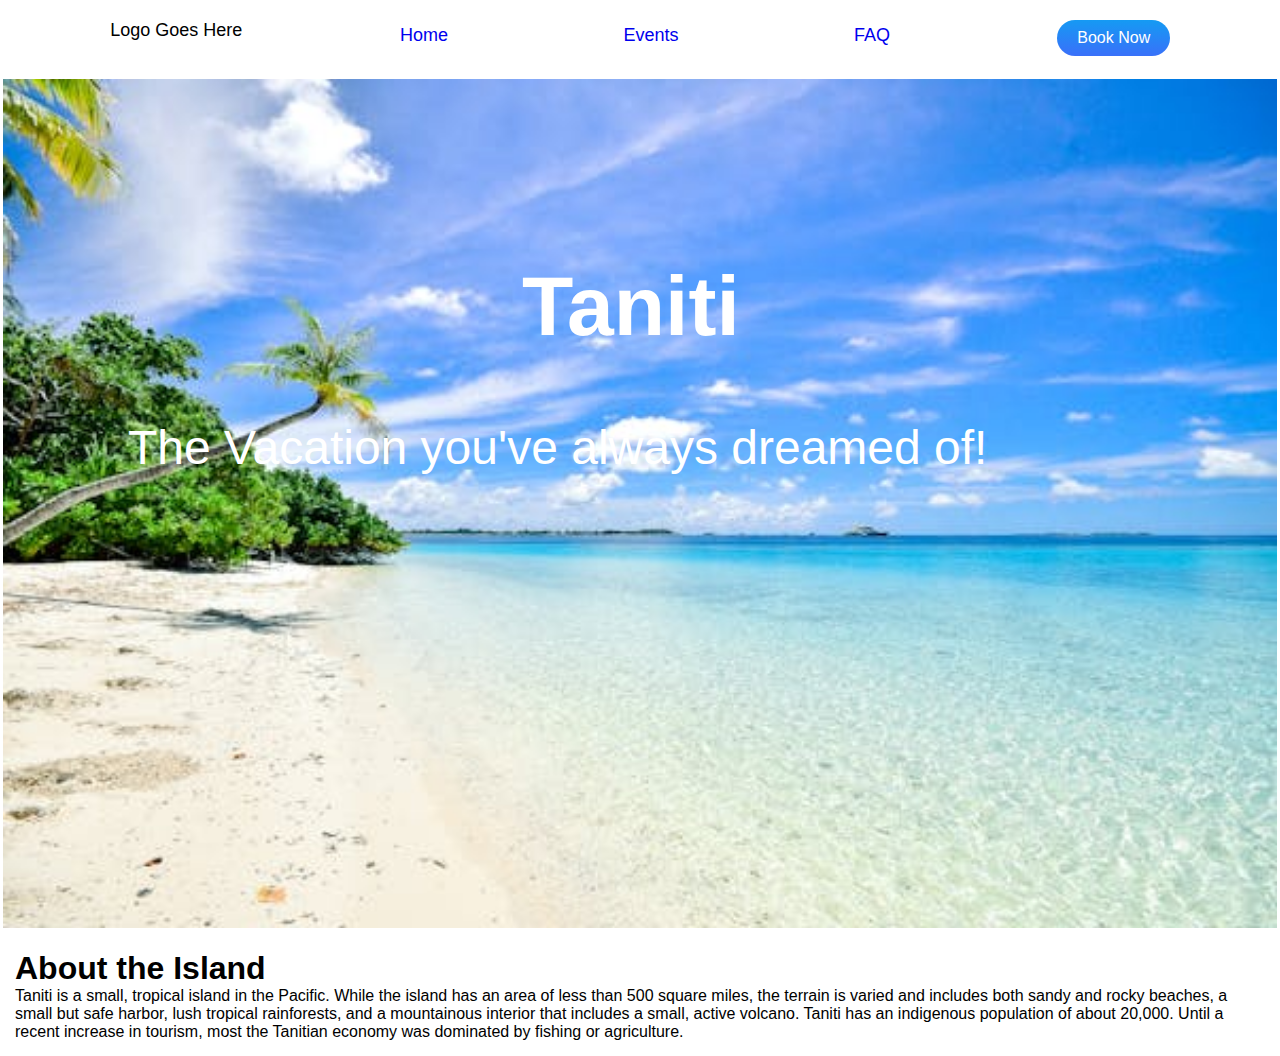
<file: index.html>
<!DOCTYPE html>
<html lang="en">
  <head>
    <meta charset="UTF-8" />
    <meta name="viewport" content="width=device-width, initial-scale=1.0" />
    <link rel="stylesheet" href="index.css" />
    <title>Taniti</title>
  </head>
  <body>
    <header class="header">
      <div class="grid-1">Logo Goes Here</div>

      <nav class="nav-bar">
        <ul>
          <li><a href="/index.html">Home</a></li>
          <li><a href="/bookNow.html">Events</a></li>
          <li><a href="/FAQ.html">FAQ</a></li>
        </ul>
      </nav>

      <div class="grid-3">
        <button class="button">Book Now</button>
      </div>
    </header>

    <section>
      <img
        class="beach-image"
        src="./images/beach-photo.jpeg"
        alt="beach-vacation"
      />

      <div>
        <h1 class="words-h1">Taniti</h1>

        <p class="words-p">The Vacation you've always dreamed of!</p>
      </div>
    </section>

    <div class="about">
      <h1>About the Island</h1>
      <p>
        Taniti is a small, tropical island in the Pacific. While the island has
        an area of less than 500 square miles, the terrain is varied and
        includes both sandy and rocky beaches, a small but safe harbor, lush
        tropical rainforests, and a mountainous interior that includes a small,
        active volcano. Taniti has an indigenous population of about 20,000.
        Until a recent increase in tourism, most the Tanitian economy was
        dominated by fishing or agriculture.
      </p>
    </div>
  </body>
</html>
</file>
<file: index.css>
* {
  margin: 0;
  padding: 0;
  box-sizing: border-box;
}

body {
  font-family: "PT Sans", Calibri, Tahoma, sans-serif;
}

.header {
  display: grid;
  grid-template-columns: 25% 50% 25%;
  justify-items: center;
  justify-content: space-between;
  text-decoration: none;
  font-size: 18px;

  width: 100%;
  padding: 15px;
  margin: 5px;
}

.nav-bar {
  width: 80%;
}

.nav-bar > ul {
  display: flex;
  flex-direction: row;
  justify-content: space-between;
  list-style: none;
  padding: 5px;
}

.nav-bar a {
  text-decoration: none;
}

.button {
  align-items: center;
  appearance: none;
  background-color: #3eb2fd;
  background-image: linear-gradient(1deg, #4f58fd, #149bf3 99%);
  background-size: calc(100% + 20px) calc(100% + 20px);
  border-radius: 100px;
  border-width: 0;
  box-shadow: none;
  box-sizing: border-box;
  color: #ffffff;
  cursor: pointer;
  display: inline-flex;
  font-family: CircularStd, sans-serif;
  font-size: 1rem;
  height: auto;
  justify-content: center;
  line-height: 1.5;
  padding: 6px 20px;
  position: relative;
  text-align: center;
  text-decoration: none;
  transition: background-color 0.2s, background-position 0.2s;
  user-select: none;
  -webkit-user-select: none;
  touch-action: manipulation;
  vertical-align: top;
  white-space: nowrap;
}

.button:active,
.button:focus {
  outline: none;
}

.button:hover {
  background-position: -20px -20px;
}

.button:focus:not(:active) {
  box-shadow: rgba(40, 170, 255, 0.25) 0 0 0 0.125em;
}

.bottom-border {
  border-bottom: solid;
}

.beach-image {
  width: 100%;
  height: 75%;
  object-fit: contain;

  padding: 3px;
}

section {
  position: relative;
}

.words-h1 {
  position: absolute;
  color: white;
  top: 20%;
  left: 10%;
  font-size: 84px;
  font-weight: bold;
  left: 40%;
  margin: 10px;
}

.words-p {
  position: absolute;
  color: white;
  top: 40%;
  left: 10%;
  font-size: 48px;
}

form {
  display: flex;
  flex-direction: column;
  justify-content: center;
  width: 50%;
  padding: 10px;
  border-radius: 3px;
  box-shadow: 0 0 15px 1px rgba(0, 0, 0, 0.4);

  margin: 25px 200px 0 325px;
}

form > label {
  margin-top: 15px;
}

form > input {
  border-radius: 3px;
  padding: 10px;
  font-family: montserrat;
  color: #2c3e50;
  font-size: 13px;
}

.return-date {
  margin-bottom: 15px;
}

.booking-title {
  display: flex;
  justify-content: center;
}

.FAQ {
  margin: 25px 200px 0 325px;
}

.info {
  padding: 5px;
}

.info > li {
  list-style-type: "- ";
  margin: 5px;
}

.about {
  padding: 15px;
}
</file>
